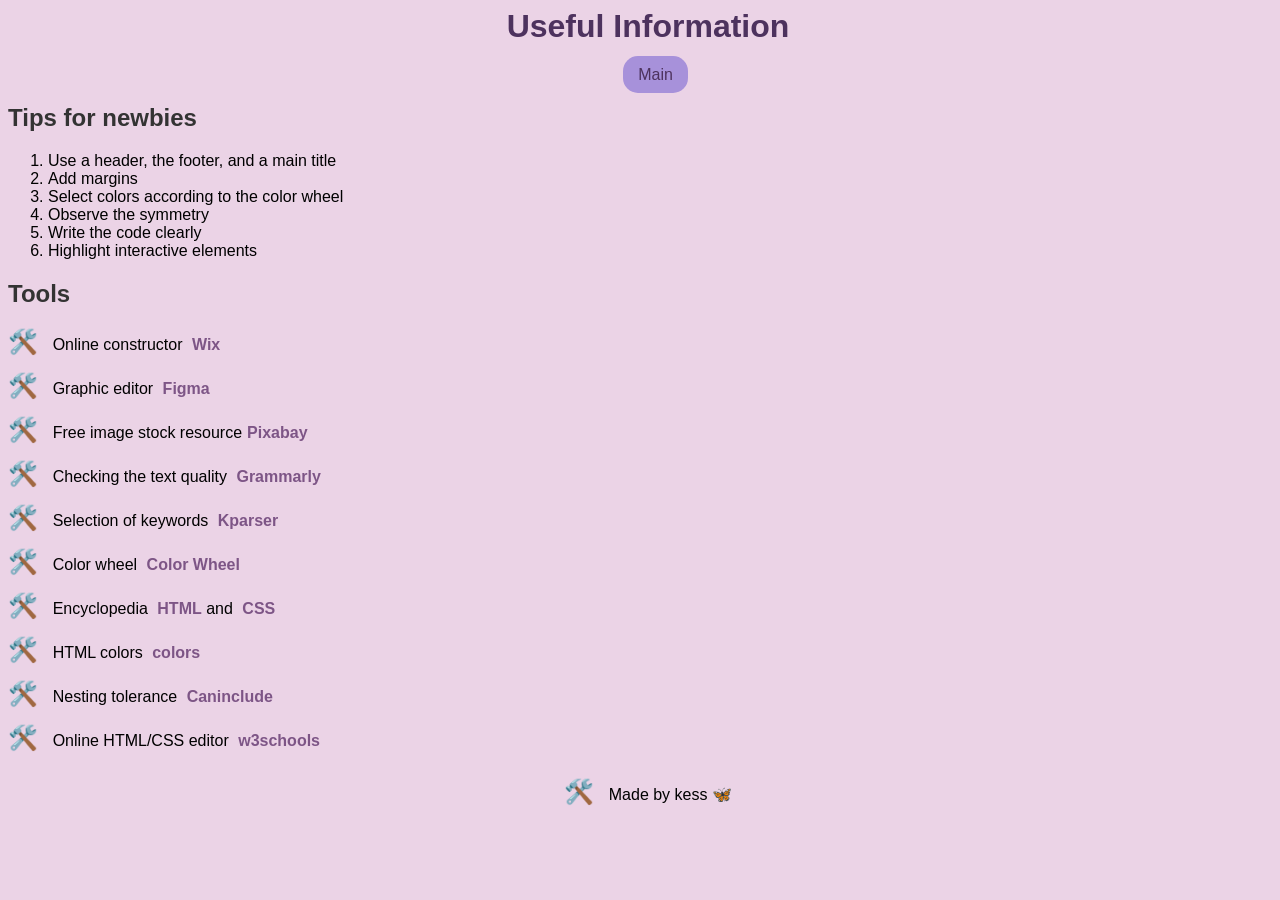
<file: info.html>
<html>
  <head>
    <title>Useful information</title>
    <link rel="stylesheet" href="style.css"/>
  </head>
  <body>
    <header>
      <h1 class="my-project">Useful Information</h1>
      <a class="link-header" href="index.html">Main</a>
    </header>
    <main>
      <h2 class="tips">Tips for newbies</h2>
      <ol>
        <li>Use a header, the footer, and a main title</li>
        <li>Add margins</li>
        <li>Select colors according to the сolor wheel</li>
        <li>Observe the symmetry</li>
        <li>Write the code clearly</li>
        <li>Highlight interactive elements</li>
      </ol>
      <h2 class="tools">Tools</h2>
      <p class="tool-descr">Online constructor <a class="link-text" href="https://wix.com"><b>Wix</b></a></p>
      <p class="tool-descr">Graphic editor <a class="link-text" href="https://www.figma.com/"><b>Figma</b></a></p>
      <p class="tool-descr">Free image stock resource<a class="link-text" href="https://pixabay.com/"><b>Pixabay</b></a></p>
      <p class="tool-descr">Checking the text quality <a class="link-text" href="https://grammarly.com"><b>Grammarly</b></a></p>
      <p class="tool-descr">Selection of keywords <a class="link-text" href="https://kparser.com/"><b>Kparser</b></a></p>
      <p class="tool-descr">Color wheel <a class="link-text" href="https://color.adobe.com/create/color-wheel"><b>Color Wheel</b></a></p>
      <p class="tool-descr">Encyclopedia <a class="link-text" href="http://htmlbook.ru/html"><b>HTML</b></a> and <a class="link-text" href="http://htmlbook.ru/css"><b>CSS</b></a></p>
      <p class="tool-descr">HTML colors <a class="link-text" href="https://color.adobe.com/create/color-wheel"><b>colors</b></a></p>
      <p class="tool-descr">Nesting tolerance <a class="link-text" href="https://caninclude.glitch.me/"><b>Caninclude</b></a></p>
      <p class="tool-descr">Online HTML/CSS editor <a  class="link-text" href="https://www.w3schools.com/tryit/"><b>w3schools</b></a></p>
    </main>
    <footer>
      <p class="tool-descr">Made by kess 🦋 </p>
    </footer>
  </body>
</html>
</file>
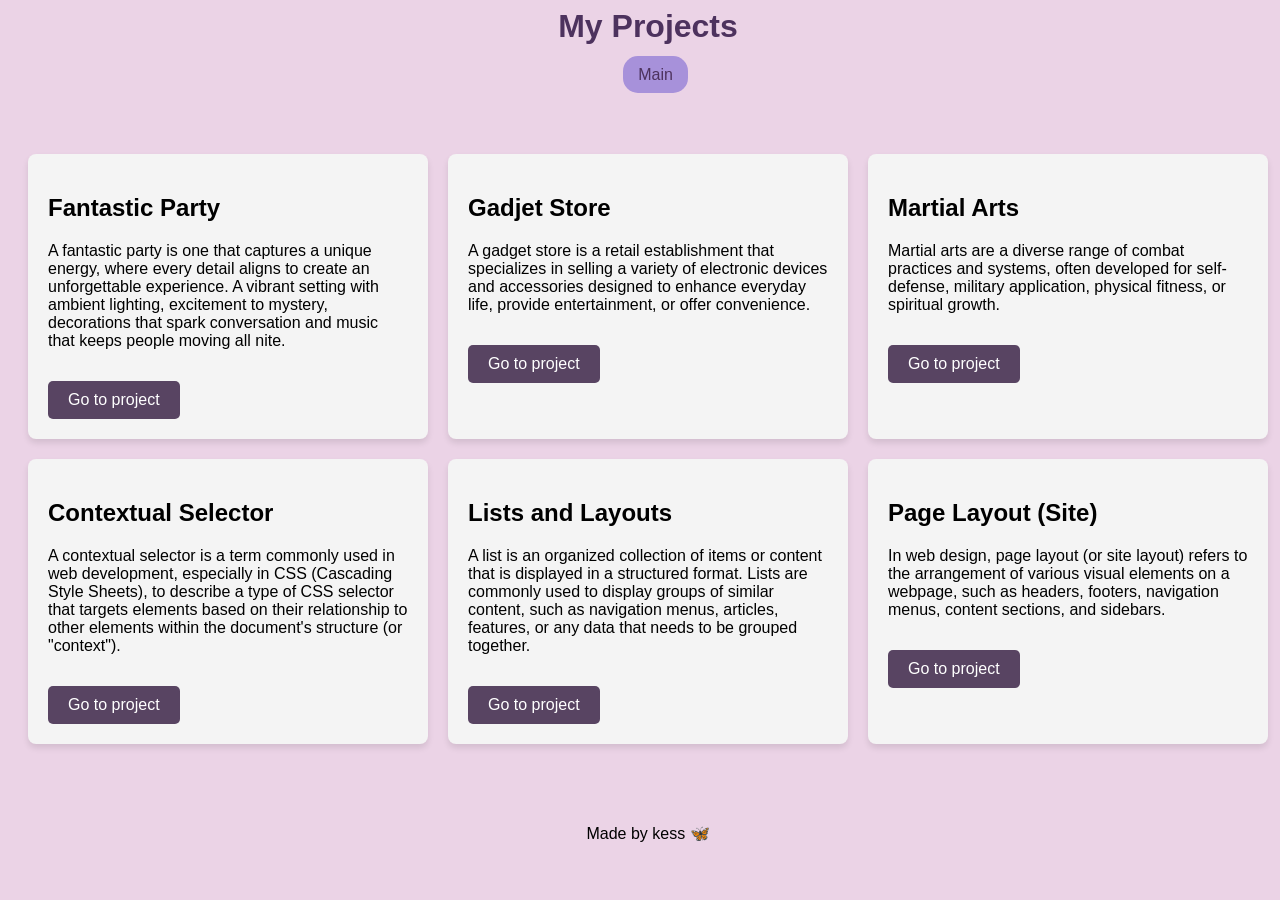
<file: mysites.html>
<html>
  <head>
    <title>My Projects</title>
    <link rel="stylesheet" href="style.css"/>
  </head>
  <body>
    <header>
      <h1 class="my-project">My Projects</h1>
      <a class="link-header" href="index.html">Main</a>
    </header>
    <main>
      <section class="articles-section">
      <article class="article">
        <h2>Fantastic Party</h2>
        <p>A fantastic party is one that captures a unique energy, where every detail aligns to create an unforgettable experience. A vibrant setting with ambient lighting, excitement to mystery, decorations that spark conversation and music that keeps people moving all nite.</p>
        <a href="https://kesswyina.github.io/fantastic-party/" target="_blank">Go to project</a>
      </article>
      <article class="article">
        <h2>Gadjet Store</h2>
        <p>A gadget store is a retail establishment that specializes in selling a variety of electronic devices and accessories designed to enhance everyday life, provide entertainment, or offer convenience.</p>
        <a href="https://kesswyina.github.io/Gadjet-Store/" target="_blank">Go to project</a>
      </article>
      <article class="article">
        <h2>Martial Arts</h2>
        <p>Martial arts are a diverse range of combat practices and systems, often developed for self-defense, military application, physical fitness, or spiritual growth.</p>
        <a href="https://kesswyina.github.io/lesson-3/" target="_blank">Go to project</a>
      </article>
      <article class="article">
        <h2>Contextual Selector</h2>
        <p>A contextual selector is a term commonly used in web development, especially in CSS (Cascading Style Sheets), to describe a type of CSS selector that targets elements based on their relationship to other elements within the document's structure (or "context"). </p>
        <a href="https://kesswyina.github.io/contextual-selector/" target="_blank">Go to project</a>
      </article>
      <article class="article">
        <h2>Lists and Layouts</h2>
        <p>A list is an organized collection of items or content that is displayed in a structured format. Lists are commonly used to display groups of similar content, such as navigation menus, articles, features, or any data that needs to be grouped together.</p>
        <a href="https://www.figma.com/design/cVIYDkdRI2AYBklZZBBDB5/Untitled?node-id=0-1&t=gU1tQstYoQNxt0Ib-1" target="_blank">Go to project</a>
      </article>
      <article class="article">
        <h2>Page Layout (Site)
</h2>
        <p>In web design, page layout (or site layout) refers to the arrangement of various visual elements on a webpage, such as headers, footers, navigation menus, content sections, and sidebars. </p>
        <a href="https://kesswyina.github.io/page-layout/" target="_blank">Go to project</a>
      </article>
    </section>
    </main>
    <footer>
      <p>Made by kess 🦋</p>
    </footer>
  </body>
</html>
</file>
<file: style.css>
body {
  font-family: sans-serif;
  background-color: #ebd3e6;
  width: 100%;
}

header {
  text-align: center;
}

.header-title {
  display: inline-block;
  align-items: center;
  text-decoration: none;
  color: #873c96;
  font-size: 36px;
  font-weight: bold;
  transform: translateY(0) translateX(0);
  margin-top: 10px;
}

.header-title:hover {
  transform: translateX(200px);
  transition: linear 1s;
}

.header-title:hover::before {
  display: inline-block;
  content: '💻';
}

.header-title:hover::after {
  display: inline-block;
  content: '🤓';
}

nav {
  display: flex;
  justify-content: center;
  margin-top: 15px;
}

nav a {
  text-decoration: none;
  color: #2c29cf;
  margin-left: 15px;
  background-color: #baa1f5;
  padding: 10px 15px 10px 15px;
  border-radius: 15px;
}

nav a:hover {
  color: #2c29cf;
  background-color: #a48cdb;
}

.sites:hover::after {
  content: '💯';
}

.info:hover::after {
  content: '🔍';
}

h3 {
  text-align: center;
}

.cards {
  display: flex;
}

.card {
  display: flex;
  flex-wrap: wrap;
  justify-content: center;
  border-radius: 10px;
}

.card-item {
  background-color: #b778db;
  text-align: center;
  padding: 10px;
  font-size: 16px;
  margin: 10px;
  font-weight: bold;
  border-radius: 15px;
}

.card-item img, .tool-item img {
  width: 350px;
  height: auto;
  border-radius: 15px;
}

.tools {
  display: flex;
}

.tool {
  display: flex;
  flex-wrap: wrap;
  justify-content: center;
  border-radius: 10px;
}

.tool-item {
  background-color: #a791da;
;
  text-align: center;
  padding: 10px;
  font-size: 16px;
  margin: 10px;
  font-weight: bold;
  border-radius: 15px;
}

footer {
  display: flex;
  justify-content: center;
  align-items: center;
}

footer p {
  margin-top: 10px;
}

footer img {
  width: 25px;
  height: 25px;
  margin-right: 10px;
}

.container {
  margin-top: 100px;
  margin-bottom: 50px;
  display: flex;
  flex-direction: row;
}

.link-header {
  text-decoration: none;
  color: #4d325e;
  margin-left: 15px;
  background-color: #a791da;
  padding: 10px 15px 10px 15px;
  border-radius: 15px;
}

header a:hover {
  color: #ac7ac4;
  background-color: #785c88;
}

header a:hover::after {
  content: "👀";
}

header h1 {
  text-align: center;
  color:#4d325e;
}

header h1:hover {
  transform: rotate(180deg);
}

main h1{
  color: #4d325e;
}



.details {
  width: 500px;
  display: flex;
  flex-direction: column;
}

.description {
  font-weight: bold;
}

.picture {
  width: 500px;
}

.birthday .value:hover::before {
  content: '🎂';
  padding-right: 5px;
}

ul {
  list-style-type: none; 
  padding-left: 0;
}

ul li::before {
  content: '💖'; 
  padding-right: 8px;
}

.picture img {
  box-shadow: 20px 0 0px 10px #4d325e;
  width: 320px;
  height: 350px;
  
  display: inline-block;
  background-color: red;
  border-radius: 50%;
}

.picture img:hover {
   animation: fadeInOut 5s linear infinite; 
}

@keyframes bounce {
  from {
  transform: bounce(0deg);
  }
  to {
  transform: bounce(360deg);
  }
}

@keyframes bounce {
  0%, 100% {
  transform: translateY(0); 
  }
  50% {
  transform: translateY(-20px);
  }
}

@keyframes fadeInOut {
  0% {
  opacity: 0; 
  }
  50% {
  opacity: 1; 
  }
  100% {
  opacity: 0;
  }
}
.name {
    color:#4d325e;
}


.articles-section {
  margin: 50px 0px 50px 0px;
  display: grid;
  grid-template-columns: repeat(3, 1fr);
  gap: 20px; 
  padding: 20px;
}

.article {
  background-color: #f4f4f4;
  padding: 20px;
  border-radius: 8px;
  box-shadow: 0 4px 6px rgba(0, 0, 0, 0.1);
}

.article a {
  display: inline-block;
  padding: 10px 20px;
  margin-top: 15px;
  background-color: #584462;
  color: white;
  text-decoration: none;
  border-radius: 5px;
  font-size: 16px;
  text-align: center;
  transition: background-color 0.3s, background-image 0.3s;
}


.article a:hover {
  background-color: #7a6e80;
  color: black;
  text-decoration: none;
}

.article:hover {
  box-shadow: 10px 0 0 #776a80;
}

.tips, .tools {
  font-size: 24px;
  color: #333;
  margin-bottom: 20px;
  font-weight: bold;
  transition: transform 0.3s ease-in-out, color 0.3s ease;
}

.tips:hover, .tools:hover {
  transform: translateY(-10px); 
  color: #9788B2; 
}

.tool-descr::before {
  content: "🛠️ ";  
  font-size: 24px; 
  margin-right: 8px;
}

.tool-descr a {
    margin-left: 5px;
    text-decoration: none;
    color: #7d5586;
}

.tool-descr a:hover {
    color: #e0acec;
    background-color: #846397;
    padding: 5px 10px 5px 10px;
    border-radius: 15px;
}
</file>
